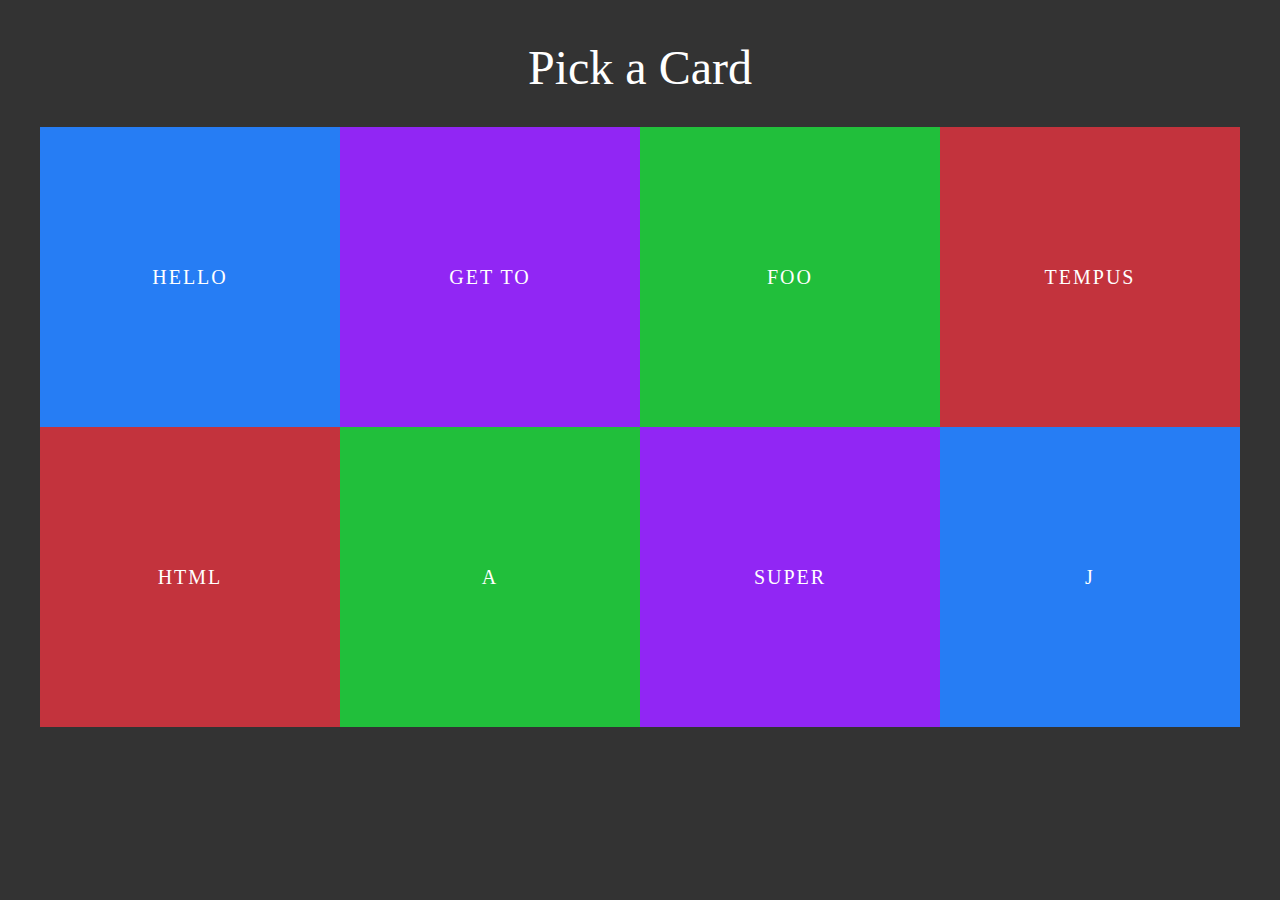
<file: rotate-examples/panels.html>
<!DOCTYPE html>

<head>
  <title>Cards Example</title>
  <link href="style.css" rel="stylesheet" type="text/css">
</head>

<body>
  <div class="wrapper">
    <h1>Pick a Card</h1>
    <ul class="panels">
      <li>
        <div class="front" style="background: #267df4">Hello</div>
        <div class="back" style="background: #4c8fea">World</div>
      </li>
      <li>
        <div class="front" style="background: #9126f4">Get to</div>
        <div class="back" style="background: #a144f7">The chopper</div>
      </li>
      <li>
        <div class="front" style="background: #21bf3b">foo</div>
        <div class="back" style="background: #4dd763">bar</div>
      </li>
      <li>
        <div class="front" style="background: #c3333d">tempus</div>
        <div class="back" style="background: #e74853">fugit</div>
      </li>
      <li>
        <div class="front" style="background: #c3333d">html</div>
        <div class="back" style="background: #e74853">rocks</div>
      </li>
      <li>
        <div class="front" style="background: #21bf3b">A</div>
        <div class="back" style="background: #4dd763">B</div>
      </li>
      <li>
        <div class="front" style="background: #9126f4">Super</div>
        <div class="back" style="background: #a144f7">Mariokart</div>
      </li>
      <li>
        <div class="front" style="background: #267df4">j</div>
        <div class="back" style="background: #4c8fea">Query</div>
      </li>
    </ul>
  </div>
</body>
</file>
<file: rotate-examples/style.css>
body {
    background: #333333;
    font-family: verdana;
}

.wrapper {
    margin: 40px auto;
    max-width: 1200px;
    width: 100%;
}

h1 {
    color: #ffffff;
    font-size: 48px;
    font-weight: normal;
    text-align: center;
}

.panels {
    list-style-type: none;
    padding: 0;
}

.panels li {
    box-sizing: border-box;
    display: block;
    float: left;
    margin: 0;
    position: relative;
    width: 25%;
}

.panels li div {
    color: #ffffff;
    cursor: pointer;
    font-size: 20px;
    letter-spacing: 2px;
    line-height: 0;
    padding: 50% 0;
    text-align: center;
    text-transform: uppercase;
    width: 100%;
}

/*// ANIMATION STYLES //*/

.panels div.back {
    transform: rotateY(90deg);
}

.panels div.front {
    position: absolute;
}

.panels li:hover div.front {
    animation: twirl .2s ease-in forwards;
}

.panels li:hover div.back {
    animation: twirl .2s .2s ease-out forwards reverse;
}

@keyframes twirl {
    0% {
        transform: rotateY(0deg);
    }
    100% {
        transform: rotateY(90deg);
    }
}
</file>
